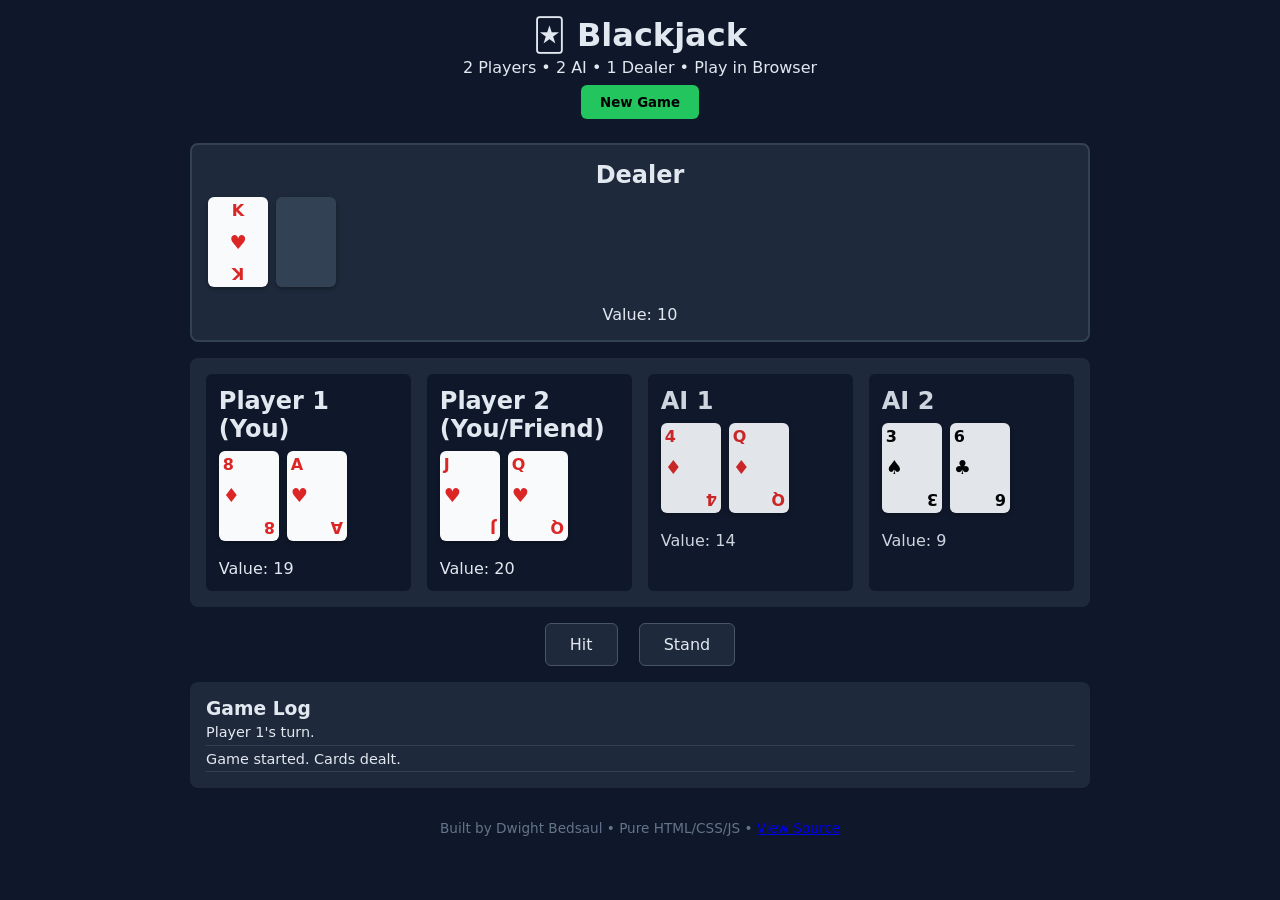
<file: index.html>
<!DOCTYPE html>
<html lang="en">
<head>
  <meta charset="UTF-8">
  <meta name="google-site-verification" content="9jzRqpaytfzXAkvAresB-qzjRvMmvbfvLDZKyMEvqMg" />
  
  <meta name="viewport" content="width=device-width, initial-scale=1.0">
  <meta name="description" content="Play a fast, responsive multiplayer Blackjack game directly in your browser. Built with pure HTML, CSS & JavaScript. Features 2 human players, 2 AI opponents, and a dealer.">
  <meta name="keywords" content="blackjack game, html card game, javascript blackjack, multiplayer blackjack, browser game, github pages game, open source card game">
  <meta name="author" content="YourName">
  <meta property="og:title" content="HTML Blackjack - Multiplayer Browser Game">
  <meta property="og:description" content="Play Blackjack with friends & AI opponents. No downloads. Runs in any browser.">
  <meta property="og:type" content="website">
  <title>HTML Blackjack - Multiplayer Browser Card Game</title>
  <link rel="stylesheet" href="style.css">
</head>
<body>
  <header>
    <h1>🃏 Blackjack</h1>
    <p>2 Players • 2 AI • 1 Dealer • Play in Browser</p>
    <button id="newGameBtn">New Game</button>
  </header>

  <main id="gameBoard">
    <section class="area dealer">
      <h2>Dealer</h2>
      <div id="dealerHand" class="hand"></div>
      <p id="dealerStatus"></p>
    </section>

    <section class="area players">
      <div id="player1" class="player">
        <h2>Player 1 (You)</h2>
        <div class="hand"></div>
        <p class="status"></p>
      </div>
      <div id="player2" class="player">
        <h2>Player 2 (You/Friend)</h2>
        <div class="hand"></div>
        <p class="status"></p>
      </div>
      <div id="ai1" class="player ai">
        <h2>AI 1</h2>
        <div class="hand"></div>
        <p class="status"></p>
      </div>
      <div id="ai2" class="player ai">
        <h2>AI 2</h2>
        <div class="hand"></div>
        <p class="status"></p>
      </div>
    </section>

    <section id="controls">
      <button id="hitBtn" disabled>Hit</button>
      <button id="standBtn" disabled>Stand</button>
    </section>

    <section id="log">
      <h3>Game Log</h3>
      <ul id="logList"></ul>
    </section>
  </main>

  <footer>
    <p>Built by Dwight Bedsaul • Pure HTML/CSS/JS • <a href="https://github.com/eldorado101/blackjack" target="_blank">View Source</a></p>
  </footer>

  <script src="script.js"></script>
</body>
</html>
</file>
<file: style.css>
:root {
  --bg: #0f172a;
  --card-bg: #f8fafc;
  --accent: #22c55e;
  --danger: #ef4444;
  --text: #e2e8f0;
  --panel: #1e293b;
}

* { box-sizing: border-box; margin: 0; padding: 0; font-family: system-ui, sans-serif; }
body { background: var(--bg); color: var(--text); min-height: 100vh; padding: 1rem; }

header { text-align: center; margin-bottom: 1.5rem; }
header h1 { font-size: 2rem; margin-bottom: 0.25rem; }
header button { background: var(--accent); color: #000; border: none; padding: 0.6rem 1.2rem; font-weight: bold; cursor: pointer; border-radius: 6px; margin-top: 0.5rem; }

#gameBoard { max-width: 900px; margin: 0 auto; }

.area { background: var(--panel); padding: 1rem; border-radius: 8px; margin-bottom: 1rem; }
.dealer { text-align: center; border: 2px solid #334155; }

.players { display: grid; grid-template-columns: repeat(auto-fit, minmax(180px, 1fr)); gap: 1rem; }
.player { background: #0f172a; padding: 0.8rem; border-radius: 6px; }
.player.ai { opacity: 0.9; }

.hand { display: flex; gap: 0.5rem; flex-wrap: wrap; min-height: 100px; margin: 0.5rem 0; }
.card { background: var(--card-bg); color: #000; width: 60px; height: 90px; display: flex; flex-direction: column; justify-content: space-between; padding: 4px; border-radius: 6px; font-weight: bold; box-shadow: 0 2px 4px rgba(0,0,0,0.3); }
.card.red { color: #dc2626; }
.card.hidden { background: #334155; color: transparent; }

#controls { text-align: center; margin: 1rem 0; }
#controls button { background: var(--panel); color: var(--text); border: 1px solid #475569; padding: 0.7rem 1.5rem; margin: 0 0.5rem; border-radius: 6px; cursor: pointer; font-size: 1rem; }
#controls button:disabled { opacity: 0.4; cursor: not-allowed; }
#controls button:hover:not(:disabled) { background: #334155; }

#log { background: var(--panel); padding: 1rem; border-radius: 8px; max-height: 150px; overflow-y: auto; }
#log ul { list-style: none; }
#log li { padding: 0.3rem 0; border-bottom: 1px solid #334155; font-size: 0.9rem; }

footer { text-align: center; margin-top: 2rem; color: #64748b; font-size: 0.85rem; }

@media (max-width: 600px) {
  .card { width: 50px; height: 75px; }
  header h1 { font-size: 1.5rem; }
}:root {
  --bg: #0f172a;
  --card-bg: #f8fafc;
  --accent: #22c55e;
  --danger: #ef4444;
  --text: #e2e8f0;
  --panel: #1e293b;
}

* { box-sizing: border-box; margin: 0; padding: 0; font-family: system-ui, sans-serif; }
body { background: var(--bg); color: var(--text); min-height: 100vh; padding: 1rem; }

header { text-align: center; margin-bottom: 1.5rem; }
header h1 { font-size: 2rem; margin-bottom: 0.25rem; }
header button { background: var(--accent); color: #000; border: none; padding: 0.6rem 1.2rem; font-weight: bold; cursor: pointer; border-radius: 6px; margin-top: 0.5rem; }

#gameBoard { max-width: 900px; margin: 0 auto; }

.area { background: var(--panel); padding: 1rem; border-radius: 8px; margin-bottom: 1rem; }
.dealer { text-align: center; border: 2px solid #334155; }

.players { display: grid; grid-template-columns: repeat(auto-fit, minmax(180px, 1fr)); gap: 1rem; }
.player { background: #0f172a; padding: 0.8rem; border-radius: 6px; }
.player.ai { opacity: 0.9; }

.hand { display: flex; gap: 0.5rem; flex-wrap: wrap; min-height: 100px; margin: 0.5rem 0; }
.card { background: var(--card-bg); color: #000; width: 60px; height: 90px; display: flex; flex-direction: column; justify-content: space-between; padding: 4px; border-radius: 6px; font-weight: bold; box-shadow: 0 2px 4px rgba(0,0,0,0.3); }
.card.red { color: #dc2626; }
.card.hidden { background: #334155; color: transparent; }

#controls { text-align: center; margin: 1rem 0; }
#controls button { background: var(--panel); color: var(--text); border: 1px solid #475569; padding: 0.7rem 1.5rem; margin: 0 0.5rem; border-radius: 6px; cursor: pointer; font-size: 1rem; }
#controls button:disabled { opacity: 0.4; cursor: not-allowed; }
#controls button:hover:not(:disabled) { background: #334155; }

#log { background: var(--panel); padding: 1rem; border-radius: 8px; max-height: 150px; overflow-y: auto; }
#log ul { list-style: none; }
#log li { padding: 0.3rem 0; border-bottom: 1px solid #334155; font-size: 0.9rem; }

footer { text-align: center; margin-top: 2rem; color: #64748b; font-size: 0.85rem; }

@media (max-width: 600px) {
  .card { width: 50px; height: 75px; }
  header h1 { font-size: 1.5rem; }
}
</file>
